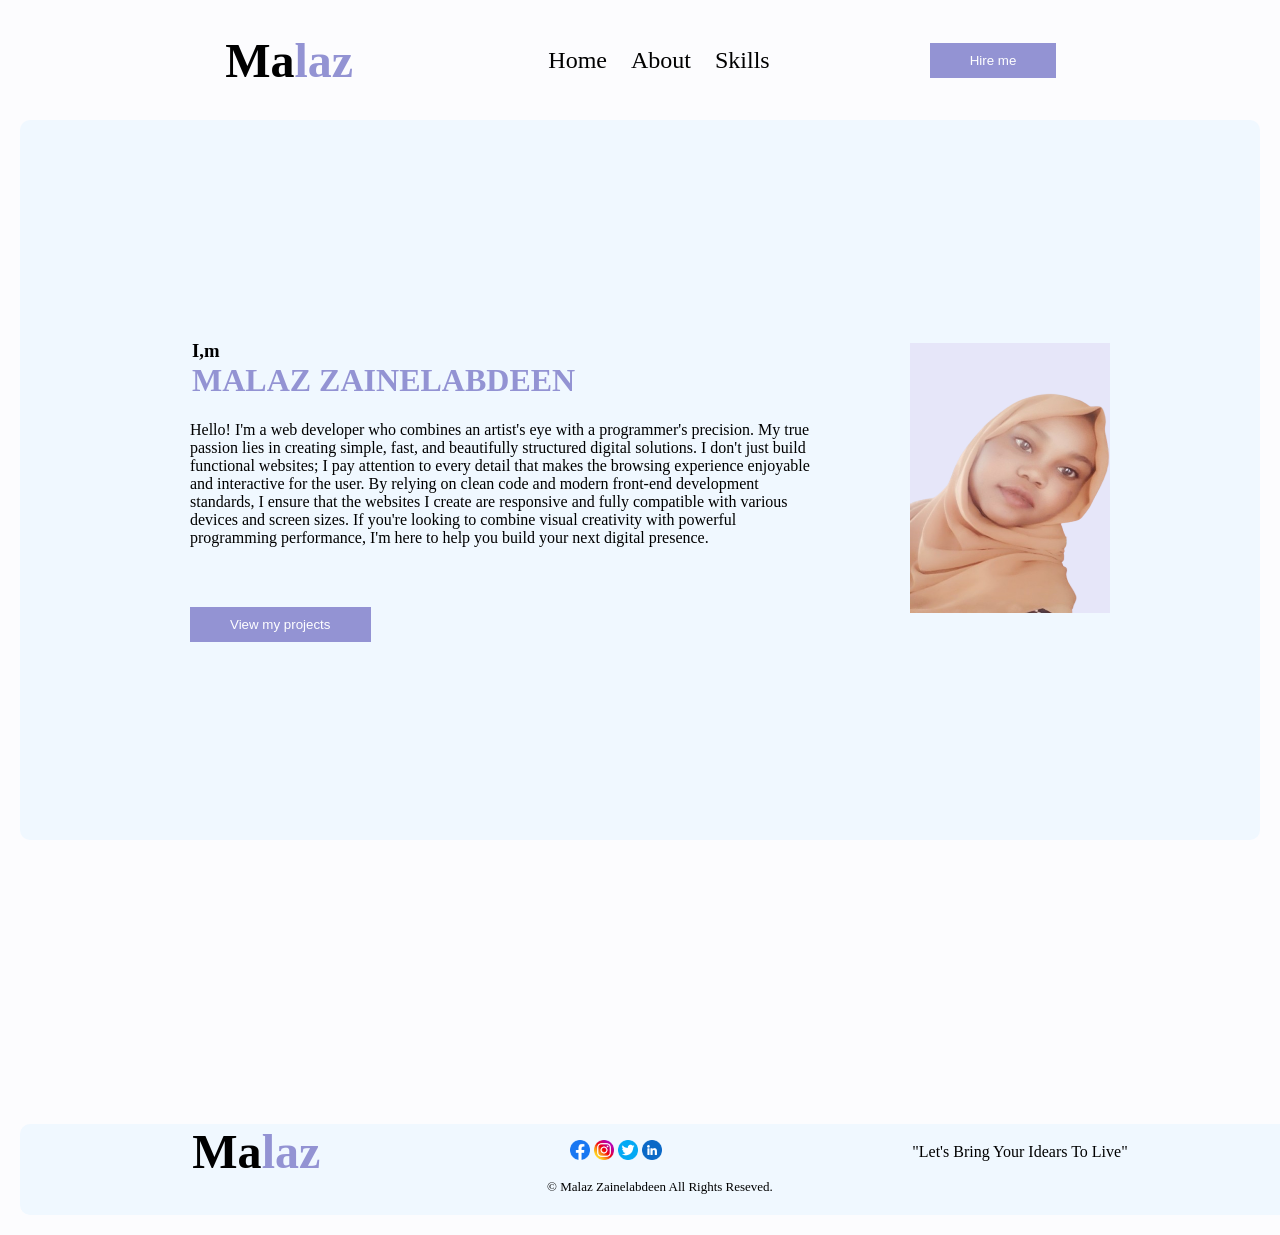
<file: index.html>
<!DOCTYPE html>
<html lang="en">
    <head>
        <meta charset="UTF-8">
        <meta name="viewport" content="width=device-width, initial-scale=1.0">
        <link rel="stylesheet" href="portofollio.css">
       <link href="https://cdn.jsdelivr.net/npm/aos@2.3.4/dist/aos.css" rel="stylesheet">
        <title>Malaz Portfollio</title>
    </head>
    <body class="body">
        <!-- Header section start -->
        <header class="container" data-aos="fade-down">
             <div class="logo">
                <h2>Ma<span class="logo-span">laz</span></h2>
            </div>
            <div class="menus-container">
                <div class="nav-bar">
                    <a href="index.html">Home</a>
                    <a href="About-me.html">About</a>
                    <a href="Skills.html">Skills</a>
                </div>
                <div class="div">
                     <a href="About-me.html#contact-id"><button class="btn">Hire me</button></a>
                </div>
            </div>

        </header>

        <!--== Header section ends ==-->

        <!-- landing section start -->

        <section class="landing-section-container" data-aos="fade-down">
            <div class="dtail-div">

                <div class="personal-details" id="home">
                    <h3>I,m<br><span class="name-span">MALAZ ZAINELABDEEN</span></h3>
                    <P>Hello! I'm a web developer who combines an artist's eye with a programmer's precision.
                         My true passion lies in creating simple, fast, and beautifully structured digital solutions.
                          I don't just build functional websites; I pay attention to every detail that makes the browsing experience enjoyable and interactive for the user.
                        By relying on clean code and modern front-end development standards, I ensure that the websites I create are responsive and fully compatible with various devices and screen sizes. 
                        If you're looking to combine visual creativity with powerful programming performance, I'm here to help you build your next digital presence.
                    </P>
                    <a href="Skills.html#portfolio"><button class="btn" id="personal-details-btn">View my projects</button></a>
                </div>

            </div>
            <div class="img-div">
                <img src="./my img.png" height="270" width="200">
            </div>
        
        </section>
        <!-- landing section end -->

       
        <!-- services section starts -->

        <section class="services-section" id="services" data-aos="fade-down">

            <div class="services">
                <h5>WHAT I DO</h5>
                <h2>MY services</h2>

                <div class="services-cards card">
                    <div class="web-designer card">
                        <h3>
                         <img src="coding.png" width="25px">
                            Web Developeng W-P
                        </h3>
                        <p>Build responsive, user-friendly WordPress websites that are easy to manage and optimized for performance using WordPress.</p>
                    </div>

                    <div class="web-dev card">
                        <h3>
                            <img src="code.png" width="25px">
                            Web Development Coding
                        </h3>
                        <p>Develop custom websites and web applications using modern web technologies for speed, scalability, and performance using HTML, CSS and GitHub.</p>
                    </div>

                    <div class="ui-ux card">
                        <h3>
                            <img src="ui-ux.png" width="25px">
                            UI/ UX Design
                        </h3>
                        <p>Create intuitive, user-centered digital experiences that combine attractive visuals with seamless usability using Figma and Canva.</p>
                    </div>

                </div>
                
            </div>

                

        </section>

        <!-- services section end -->

      

        <!--== footer section start ==-->

        <section class="footer">
            <div class="logo-contact">

                <div class="logo">
                    <h2>Ma<span class="logo-span">laz</span></h2>
                </div>

                <div class="footer-contact">
                    <a href="#"><img src="facebook (1).png" height="20" width="20"></a>
                    <a href="#"><img src="social.png" height="20" width="20"></a>
                    <a href="#"><img src="twitter (1).png" height="20" width="20"></a>
                    <a href="#"><img src="linkedin (1).png" height="20" width="20"></a>
                </div>

                <div class="footer-p">
                    <p>"Let's Bring Your Idears To Live"</p>
                </div>
            </div>
           

            <div class="c">
              <p>&copy; Malaz Zainelabdeen All Rights Reseved.</p> 
            </div>
            
            
           

        </section>

        <!-- footer section end -->


        <script src="https://cdn.jsdelivr.net/npm/aos@2.3.4/dist/aos.js"></script>
        <script>
        AOS.init({ duration: 1000 }); // animation duration in ms
        </script> 

    </body>
</html>
</file>
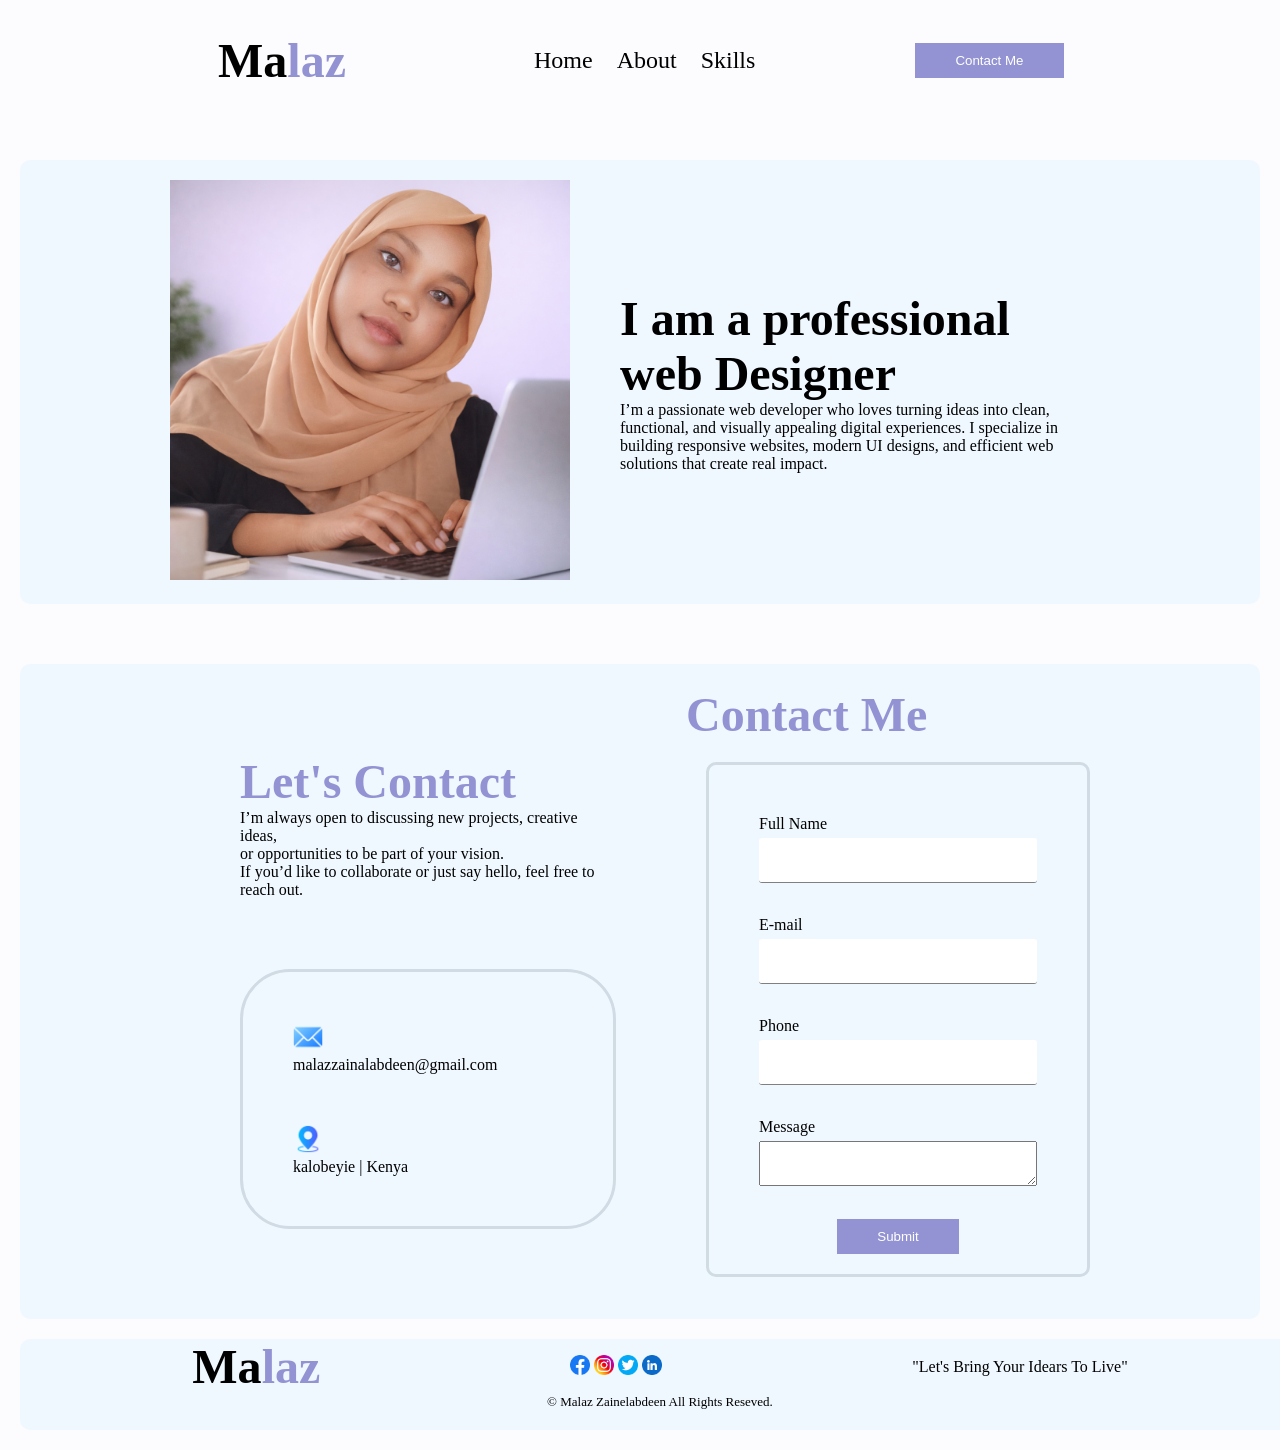
<file: About-me.html>
<!DOCTYPE html>
<html lang="en">
    <head>
        <meta charset="UTF-8">
        <meta name="viewport" content="width=device-width, initial-scale=1.0">
        <link rel="stylesheet" href="portofollio.css">
       <link href="https://cdn.jsdelivr.net/npm/aos@2.3.4/dist/aos.css" rel="stylesheet">
        <title>About Me</title>
    </head>
    <body class="body">
        <!-- Header section start -->
        <header class="container" data-aos="fade-down">
             <div class="logo">
                <h2>Ma<span class="logo-span">laz</span></h2>
            </div>
            <div class="menus-container">
                <div class="nav-bar">
                    <a href="index.html">Home</a>
                    <a href="About-me.html">About</a>
                    <a href="Skills.html">Skills</a>
                </div>
                <div class="div">
                     <a href="About-me.html#contact-id"><button class="btn">Contact Me</button></a>
                </div>
            </div>

        </header>

        <!--== Header section ends ==-->


         <!--== about section start ==-->

        <section class="aboutcontainer" id="about">

            <div class="about_section">

                <div class="img-div">
                        <img src="./my-image.png" height="400" width="400">
                </div>

            <!-- <div class="icon_container">
                <a href="#"><img src="facebook (1).png" height="20" width="20"></a>
                <a href="#"><img src="social.png" height="20" width="20"></a>
                <a href="#"><img src="twitter (1).png" height="20" width="20"></a>
                <a href="#"><img src="linkedin (1).png" height="20" width="20"></a>
            </div>     -->

            </div>
            
            <div class="about-details">
                <h3>I am a professional <br><span>web Designer</span></h3>
                <p>I’m a passionate web developer who loves turning ideas into clean, functional, and visually appealing digital experiences. I specialize in building responsive websites, modern UI designs, and efficient web solutions that create real impact.</p>
                <!-- <button class="btn">Get in Touch</button>
                <button class="cv-btn">Download CV</button> -->
            </div>
        </section>
        <!--== about section ends ==-->


          <!--== contact section start ==-->

        <section class="contact-section" id="contact-id" data-aos="fade-down">
            <div class="contact">
                    <div class="lets-contact">

                    <div class="text">
                        <h3>Let's Contact</h3>
                        <p>I’m always open to discussing new projects, creative ideas, <br>or opportunities to be part of your vision.<br>If you’d like to collaborate or just say hello, feel free to reach out.</p>
                    </div>

                    <div class="contact-icons">

                        <div class="mail-loc">

                            <div class="email">
                                <img src="mail (1).png">
                                <p>malazzainalabdeen@gmail.com</p>
                            </div>

                            <div class="loc">
                                <img src="location.png">
                                <p>kalobeyie | Kenya</p>
                            </div>
                            
                        </div>

                        <!-- <div class="face-whats">
                            <div class="facebook">
                                <img src="facebook (1).png">
                                <p>malaz zainelabdeen</p>
                            </div>

                            <div class="whatsapp">
                                <img src="whatsapp.png">
                                <p>+254 103 190 149</p>
                            </div>

                        </div> -->

                    </div>
                </div>


                <div class="contact-me">
                    <h3>Contact Me</h3>
                    <form class="form">
                    <div class="f-elem">
                            <div class="name input-div">
                                <label for="name" id="label"> Full Name</label>
                                <input type="text" id="name"><br>
                            </div>
                            <div class="form-email input-div">
                                <label for="mail" id="label"> E-mail</label>
                                <input type="email" id="mail"><br>
                            </div>
                            <div class="phone input-div">
                                <label for="tel" id="label"> Phone</label>
                                <input type="tel" id="tel" ><br>
                            </div>
                            <div class="ms input-div">
                                <label for="massige" id="label"> Message</label>
                                <textarea rows="5" id="massige"> </textarea><br>
                            </div>
                            <button type="submit" class="btn" id="fr-btn">Submit</button>
                    </div>
                    </form>

                </div>

            </div>
           
        </section>

        <!-- contact section end -->




        <!--== footer section start ==-->

        <section class="footer" >
            <div class="logo-contact">

                <div class="logo">
                    <h2>Ma<span class="logo-span">laz</span></h2>
                </div>

                <div class="footer-contact">
                    <a href="#"><img src="facebook (1).png" height="20" width="20"></a>
                    <a href="#"><img src="social.png" height="20" width="20"></a>
                    <a href="#"><img src="twitter (1).png" height="20" width="20"></a>
                    <a href="#"><img src="linkedin (1).png" height="20" width="20"></a>
                </div>

                <div class="footer-p">
                    <p>"Let's Bring Your Idears To Live"</p>
                </div>
            </div>
           

            <div class="c">
              <p>&copy; Malaz Zainelabdeen All Rights Reseved.</p> 
            </div>
            
            
           

        </section>

        <!-- footer section end -->


        <script src="https://cdn.jsdelivr.net/npm/aos@2.3.4/dist/aos.js"></script>
        <script>
        AOS.init({ duration: 1000 }); // animation duration in ms
        </script> 

    </body>
</html>
</file>
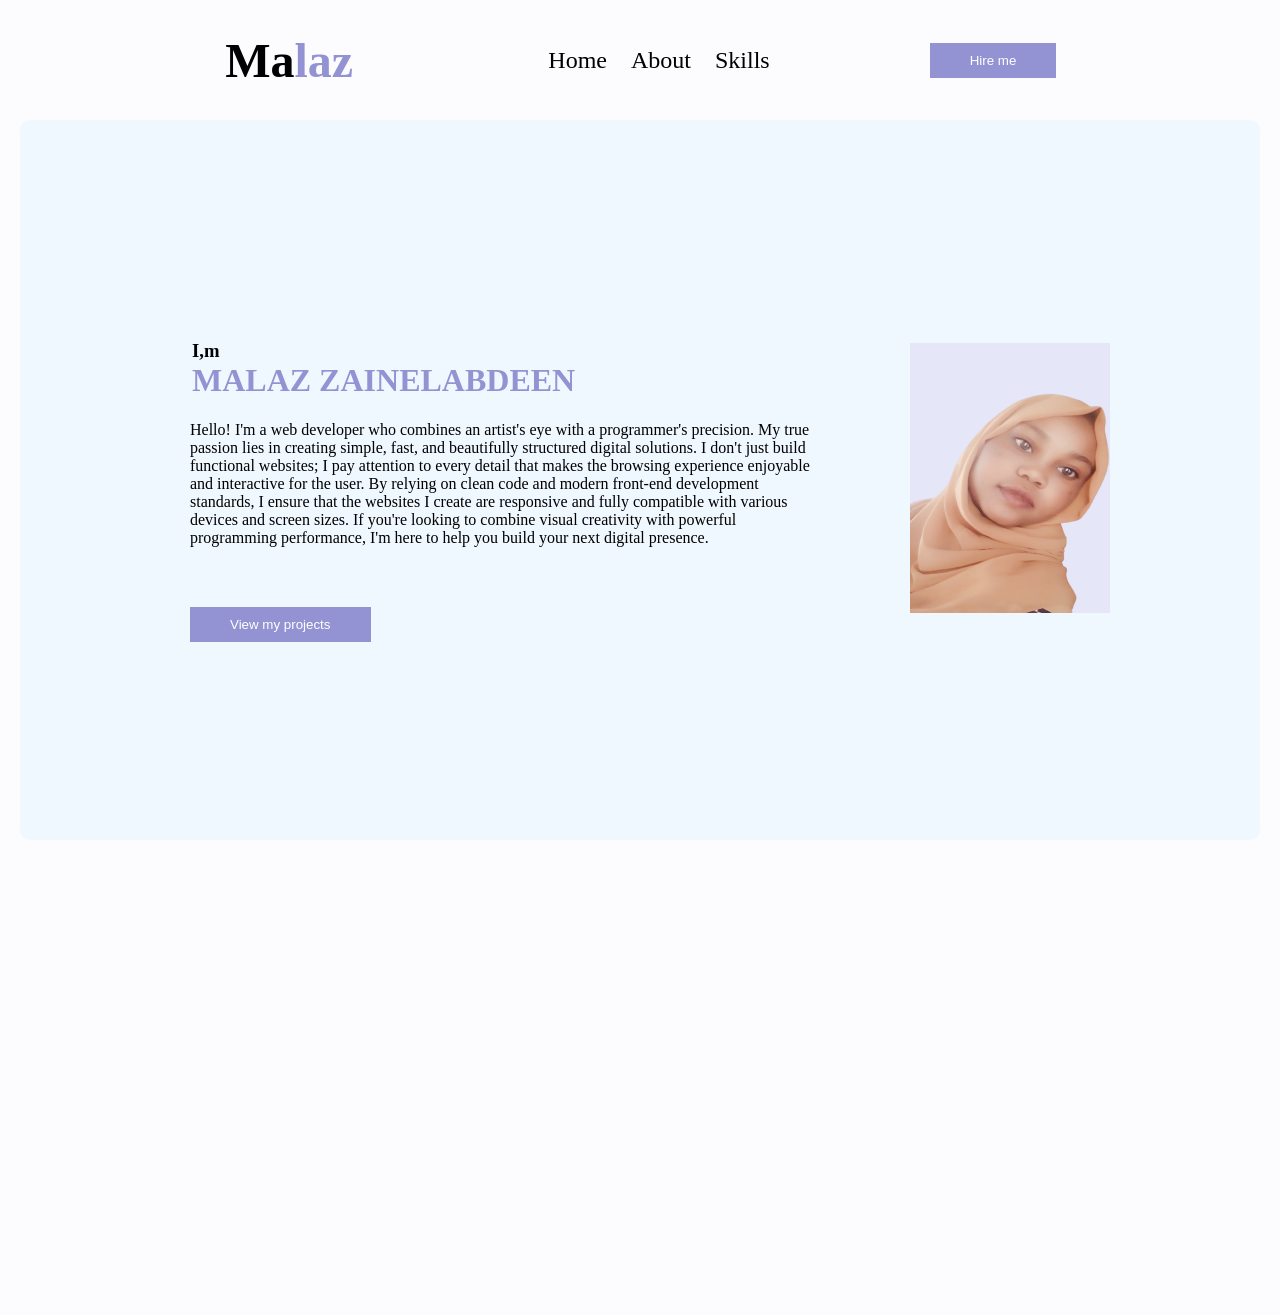
<file: portfolio.html>
<!DOCTYPE html>
<html lang="en">
    <head>
        <meta charset="UTF-8">
        <meta name="viewport" content="width=device-width, initial-scale=1.0">
        <link rel="stylesheet" href="portofollio.css">
       <link href="https://cdn.jsdelivr.net/npm/aos@2.3.4/dist/aos.css" rel="stylesheet">
        <title>Malaz Portfollio</title>
    </head>
    <body class="body">
        <!-- Header section start -->
        <header class="container" data-aos="fade-down">
             <div class="logo">
                <h2>Ma<span class="logo-span">laz</span></h2>
            </div>
            <div class="menus-container">
                <div class="nav-bar">
                    <a href="#home">Home</a>
                    <a href="file:///C:/Users/mlz/OneDrive/Desktop/portfolio/About-me.html">About</a>
                    <a href="#skills">Skills</a>
                </div>
                <div class="div">
                     <a href="file:///C:/Users/mlz/OneDrive/Desktop/portfolio/About-me.html#contact-id"><button class="btn">Hire me</button></a>
                </div>
            </div>
        </div>

        </header>

        <!--== Header section ends ==-->

        <!-- landing section start -->

        <section class="landing-section-container" data-aos="fade-down">
            <div class="dtail-div">

                <div class="personal-details" id="home">
                    <h3>I,m<br><span class="name-span">MALAZ ZAINELABDEEN</span></h3>
                    <P>Hello! I'm a web developer who combines an artist's eye with a programmer's precision.
                         My true passion lies in creating simple, fast, and beautifully structured digital solutions.
                          I don't just build functional websites; I pay attention to every detail that makes the browsing experience enjoyable and interactive for the user.
                        By relying on clean code and modern front-end development standards, I ensure that the websites I create are responsive and fully compatible with various devices and screen sizes. 
                        If you're looking to combine visual creativity with powerful programming performance, I'm here to help you build your next digital presence.
                    </P>
                    <a href="Skills.html#portfolio"><button class="btn" id="personal-details-btn">View my projects</button></a>
                </div>

            </div>
            <div class="img-div">
                <img src="./my img.png" height="270" width="200">
            </div>
        
        </section>
        <!-- landing section end -->

       
        <!-- services section starts -->

        <section class="services-section" id="services" data-aos="fade-down">

            <div class="services">
                <h5>WHAT I DO</h5>
                <h2>MY services</h2>

                <div class="services-cards card">
                    <div class="web-designer card">
                        <h3>
                         <img src="coding.png" width="25px">
                            Web Developeng W-P
                        </h3>
                        <p>Build responsive, user-friendly WordPress websites that are easy to manage and optimized for performance using WordPress.</p>
                    </div>

                    <div class="web-dev card">
                        <h3>
                            <img src="code.png" width="25px">
                            Web Development Coding
                        </h3>
                        <p>Develop custom websites and web applications using modern web technologies for speed, scalability, and performance using HTML, CSS and GitHub.</p>
                    </div>

                    <div class="ui-ux card">
                        <h3>
                            <img src="ui-ux.png" width="25px">
                            UI/ UX Design
                        </h3>
                        <p>Create intuitive, user-centered digital experiences that combine attractive visuals with seamless usability using Figma and Canva.</p>
                    </div>

                </div>
                
            </div>

                

        </section>

        <!-- services section end -->

      

        <!--== footer section start ==-->

        <section class="footer" data-aos="fade-up">
            <div class="logo-contact">

                <div class="logo">
                    <h2>Ma<span class="logo-span">laz</span></h2>
                </div>

                <div class="footer-contact">
                    <a href="#"><img src="facebook (1).png" height="20" width="20"></a>
                    <a href="#"><img src="social.png" height="20" width="20"></a>
                    <a href="#"><img src="twitter (1).png" height="20" width="20"></a>
                    <a href="#"><img src="linkedin (1).png" height="20" width="20"></a>
                </div>

                <div class="footer-p">
                    <p>"Let's Bring Your Idears To Live"</p>
                </div>
            </div>
           

            <div class="c">
              <p>&copy; Malaz Zainelabdeen All Rights Reseved.</p> 
            </div>
            
            
           

        </section>

        <!-- footer section end -->


        <script src="https://cdn.jsdelivr.net/npm/aos@2.3.4/dist/aos.js"></script>
        <script>
        AOS.init({ duration: 1000 }); // animation duration in ms
        </script> 

    </body>
</html>
</file>
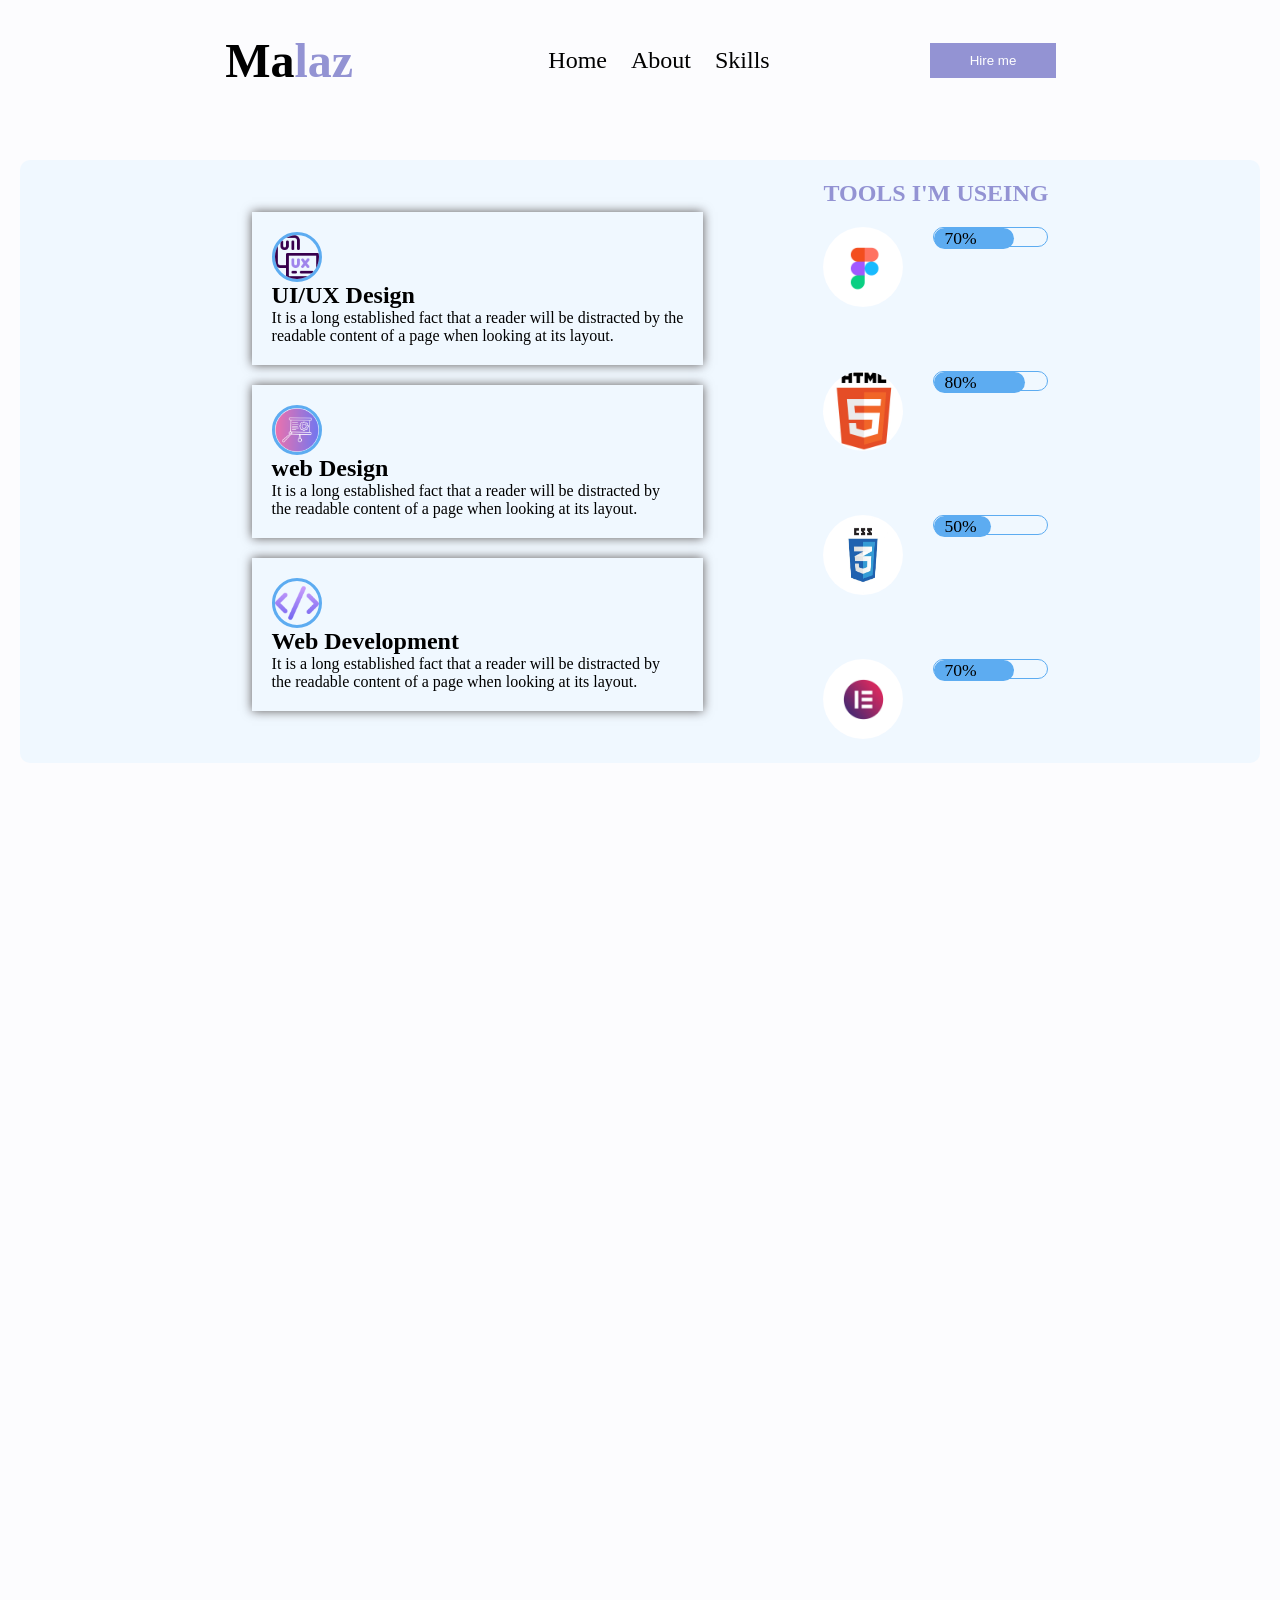
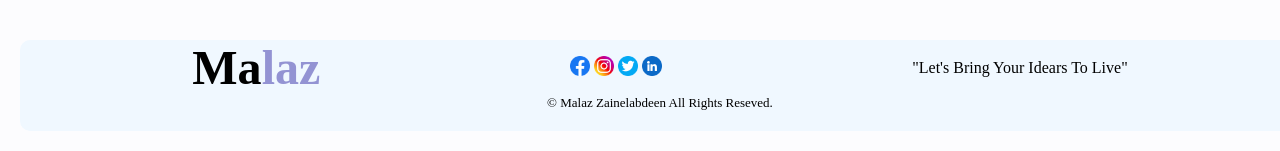
<file: Skills.html>
<!DOCTYPE html>
<html lang="en">
    <head>
        <meta charset="UTF-8">
        <meta name="viewport" content="width=device-width, initial-scale=1.0">
        <link rel="stylesheet" href="portofollio.css">
       <link href="https://cdn.jsdelivr.net/npm/aos@2.3.4/dist/aos.css" rel="stylesheet">
        <title>My Skills</title>
    </head>
    <body class="body">
        <!-- Header section start -->
        <header class="container" data-aos="fade-down">
             <div class="logo">
                <h2>Ma<span class="logo-span">laz</span></h2>
            </div>
            <div class="menus-container">
                <div class="nav-bar">
                    <a href="index.html">Home</a>
                    <a href="About-me.html">About</a>
                    <a href="Skills.html">Skills</a>
                </div>
                <div class="div">
                     <a href="About-me.html#contact-id"><button class="btn">Hire me</button></a>
                </div>
            </div>

        </header>

        <!--== Header section ends ==-->




                <!--== skill section start ==-->

        <section class="skills-section" id="skills" data-aos="fade-down">

            <div class="skills-container">

                <div class="ui-ux">

                    <div class="ui-ux-icon">

                        <img src="ui-ux.png" height="" width="">

                    </div>
                    
                   <div class="ui-ux-desc">

                        <h2>UI/UX Design</h2>
                        <p>It is a long established fact that a reader will be distracted by the <br> readable content of a page when looking at its layout. </p>

                   </div>

                </div>

                <div class="web-design">

                    
                

                    <div class="web-design-icon">

                        <img src="coding.png" height="" width="">

                    </div>

                    <div class="web-design-desc">

                        <h2>web Design</h2>
                        <p>It is a long established fact that a reader will be distracted by <br> the readable content of a page when looking at its layout. </p>

                    </div>
                </div>

                <div class="web-dev">

                    <div class="web-dev-icon">

                        <img src="code.png" height="" width="">

                    </div>

                    <div class="web-dev-desc">

                         <h2>Web Development</h2>
                        <p>It is a long established fact that a reader will be distracted by <br> the readable content of a page when looking at its layout. </p>

                    </div>

                </div>

            </div>



            <div class="tools-container">

                <h2>TOOLS I'M USEING</h2>

                <div class="tools">

                    <div class="ui-ux-tool">

                        <div class="tool-icon">
                            <img src="figma.jfif" alt="">
                        </div>

                        <div class="tool-bar">
                            <div class="par-div">
                                <div class="bar1">70%</div>
                            </div>
                        </div>

                    </div>

                    <div class="html-tool">
                        <div class="tool-icon">
                            <img src="html.jfif" alt="">
                        </div>

                        <div class="tool-bar">
                            <div class="par-div">
                                <div class="bar2">80%</div>
                        </div>
                    </div>
                    </div>

                    <div class="css-tool">

                        <div class="tool-icon">
                            <img src="css.jfif" alt="">
                        </div>

                        <div class="tool-bar">
                            <div class="par-div">
                                <div class="bar3">50%</div>
                        </div>
                    </div>
                    </div>

                    <div class="elemnter">

                        <div class="tool-icon">
                            <img src="Elementor.jfif" alt="">
                        </div>

                        <div class="tool-bar">
                            <div class="par-div">
                                <div class="bar4">70%</div>
                        </div>
                    </div>


                </div>

            </div>


        </section>

        <!-- skill section end-->


        <!--== portfolio section starts ==-->
        <section class="portfolio-section" id="portfolio" data-aos="fade-down">
            <h5>MY WORK</h5>
            <h2>FEATURED WORK</h2>
            <div class="porfolio-container">

                <div class="group-1">

                    <div class="project-1">
                        <img src="java-cafe.jpeg">
                    </div>

                    <div class="project-2">
                        <img src="UI_UX PORTFOLIO.png">
                    </div>

                    <div class="project-3">
                        <img src="dress-web.png">
                    </div>

                </div>

                <div class="group-2">

                    <div class="project-4">
                        <img src="cars-web.png">
                    </div>

                    <div class="project-5">
                        <img src="mark-web.png">
                    </div>

                    <div class="project-6">
                        <img src="restoran-web.png" height="" width="">
                    </div>

                </div>    
  


            </div>

        </section>

        <!-- portfolio section end -->



                <!--== footer section start ==-->

        <section class="footer">
            <div class="logo-contact">

                <div class="logo">
                    <h2>Ma<span class="logo-span">laz</span></h2>
                </div>

                <div class="footer-contact">
                    <a href="#"><img src="facebook (1).png" height="20" width="20"></a>
                    <a href="#"><img src="social.png" height="20" width="20"></a>
                    <a href="#"><img src="twitter (1).png" height="20" width="20"></a>
                    <a href="#"><img src="linkedin (1).png" height="20" width="20"></a>
                </div>

                <div class="footer-p">
                    <p>"Let's Bring Your Idears To Live"</p>
                </div>
            </div>
           

            <div class="c">
              <p>&copy; Malaz Zainelabdeen All Rights Reseved.</p> 
            </div>

        </section>

        <!-- footer section end -->


        <script src="https://cdn.jsdelivr.net/npm/aos@2.3.4/dist/aos.js"></script>
        <script>
        AOS.init({ duration: 1000 }); // animation duration in ms
        </script> 

    </body>
</html>
</file>
<file: portofollio.css>
*{
margin: 0;
    padding: 0;
    box-sizing: border-box;
}
.body{
    background-color: rgb(252, 252, 254);
}
/* header start */
.container{
    display :flex ;
    justify-content:space-evenly;
    height: 80px;
    align-items: center;
    padding: 0 20px;
    margin: 20px;
    width: 97%;
}
html{
    scroll-behavior: smooth;
}

.logo h2{
    font-size: 3rem;
}

.logo-span{
    color: rgb(147, 147, 211);
}

.menus-container{
    display: flex;
    gap: 150px;
    height: 60px;
    align-items: center ;
}
.nav-bar a{

    text-decoration: none;
    padding:10px;
    font-size: 1.5rem;
    color:black;
    transition: all 0.3s ease-in-out;
}

.nav-bar a:hover{
    text-decoration: underline;
}

.btn{
    border: none;
    background-color: rgb(147, 147, 211);
    color: white;
    padding:10px 40px;
    transition:all 0.5s ease-out ;

}
.btn:hover{
    background-color: rgb(226, 226, 235);
    border: solid 2px rgb(147, 147, 211);
    color:black;
}

/* landing section start */

.landing-section-container{
    margin-bottom: 70px;
    height: 80vh;
    display: flex;
    background-color: aliceblue;
    padding: 20px 150px;
    align-items: center;
    border-radius: 10px;
    margin: 20px;
    gap: 70px;
}

.personal-details p{
margin: 20px;
margin-bottom: 20px
;
}

#personal-details-btn{
    margin-left: 20px;
    margin-top: 40px;
}
.dtail-div{
    display: flex;
    flex-direction: column;
    gap: 50px;
    
}
.dtail-div h3{
    margin: 22px;
}
.name-span{
    font-size: 2rem;
    color: rgb(147, 147, 211);
    margin: 20px;
    margin-left:0px;
}



/* .personal-exp{
    height: 40px;
    width: 400px;
    
    justify-content: space-evenly;
    background-color:rgb(221, 221, 227);
    display: flex;
   gap: 100px;
   margin: 20px;
   align-items: center;
   border:solid 2px;
} */

/* landing section end */


/* about section start*/
.cv-btn{ 
    border: solid 2xp rgb(147, 147, 211);
    background-color:  rgb(241, 241, 213);
    color: black;
    padding:10px 40px;
   transition:all 0.5s ease-out ;
}

.cv-btn:hover{
    background-color: rgb(221, 221, 227);
    border: solid 2px rgb(147, 147, 211);
    color: black;
    padding: 12px 43px;

}
.aboutcontainer{
display: flex;
background-color: aliceblue;
padding: 80px;
height: auto;
width: auto;
align-items: center;
padding: 20px;
text-decoration: none;
gap: 50px;
justify-content: space-evenly;
 border-radius: 10px;
 margin: 20px;
 margin-top: 60px;
  padding: 20px 150px;
 }

.about-details h3{
font-size: 3rem;
margin-bottom: 10;
}

/* about section end */

/* serviecs section start */

.services-section{
    display: flex;
    flex-direction: column;
    justify-content: center;
    align-items: center;
    height: auto;
    width: auto;
   background-color: aliceblue;
    margin-top: 60px;
     border-radius: 10px;
     margin: 20px;
      padding: 20px 100px;
}

.services h5{
    font-size: 2rem;
    /* font-family: sans-serif; */
    font-weight: 600;
    text-align: center;
    color:  rgb(147, 147, 211);
}

.services h2{
     font-size: 1.5rem;
    /* font-family: sans-serif; */
    font-weight: 500;
    text-align: left;
    margin-left: 40px;
}

.services-cards{
    display: flex;
    flex-direction: row;
    justify-content: center;
    align-items: center;
    gap: 20px;
    margin: 0 40px;
    
   
}

.services-cards .card{
    display: flex;
    flex-direction: column;
    padding-top: 20px ;
    padding-bottom: 20px;
    padding-left: 20px;
    padding-right: 20px;
    box-shadow: 0px 0 10px rgb(94, 90, 90);
     background-color: aliceblue;
     height: 140px;
     width: 300px;
}
.card h3{
    font-size: 18px;
    font-weight: 500;
   

}

.card p{
    font-size: 14px;
    font-weight: 500;
    /* font-family: sans-serif; */
    letter-spacing: 1px;
}

/* servieces section end */

/* portfolio section start */

.portfolio-section{
    padding-top: 100px;
    display: flex;
    flex-direction: column;
    height: 120vh;
    align-items: center;
    justify-content: center;
    background-color:aliceblue ;
    border-radius: 50px;
     border-radius: 10px;
     margin: 20px;
     margin-top: 60px;
      padding: 40px 50px;
      height: auto;
      width: 97%;

}
.portfolio-section h2{
    font-size: 1.2rem;
}
.portfolio-section  h5{
font-size: 2rem;
color: rgb(147, 147, 211);
}


.porfolio-container{
    display: flex;
    flex-direction: column;
    gap: 50px;
}

.porfolio-container img{
    width: 300px;
    height: 300px;
    box-shadow: 0px 0 10px rgba(0,0,0, 0.2 );
    border-radius: 50px;
}
.group-1, .group-2{
    display: flex;
    flex-direction: row;
    gap: 20px;
}

/* portfolio section end */

/* skills section start */

.skills-section img{
    width: 80px;
    height: 80px;
}   

.skills-section {
    display: flex;
    flex-direction: row;
    justify-content: center;
    height: auto;
    align-items: center;
     background-color: aliceblue;
    padding: 80px;
    margin: 20px;
    margin-top: 60px;
     border-radius: 10px;
      padding: 20px 150px;
      gap: 100px;
    
}

.skills-container{
    display: flex;
    flex-direction: column;
    padding: 20px;
    gap: 20px;
}


.ui-ux-icon img , .web-design-icon img, .web-dev-icon img{
    display: flex;
    justify-content: center;
     width: 100px;
     height: 100px;
     border: solid 3px rgb(93, 172, 241);
     border-radius: 50px;
     border-radius: 50;   
     width: 50px;
     height: 50px;
     margin-bottom: 20px 0;
    }
.ui-ux , .web-design , .web-dev{
    background-color: aliceblue;
    padding:20px ;
    box-shadow: 0px 0 10px rgb(94, 90, 90);
}

.tools-container{
    display: flex;
    flex-direction: column;
}

.tools{
    display: flex;
    gap: 60px;
    flex-direction: column;
}

.tools-container h2{
 margin-bottom: 20px;
    color: rgb(147, 147, 211);
}

.ui-ux-tool, .html-tool, .css-tool, .elemnter{
    display: flex;
    flex-direction: row;
    gap: 30px;
}

.ui-ux-tool img, .html-tool img, .css-tool img, .elemnter img{
    width: 80px;
    height: 80px;
    border-radius: 5px;
    border-radius: 50%;
}

.tool-bar{
    width: 100%;
    height:20px ;
    border: 1px solid rgb(93, 172, 241);
    border-radius: 30px;
    font-size: 1.1rem;
}
.bar1{
    width: 70%;
    height: 100%;
    padding-left: 10px;
    border-radius: 30px;
     background-color: rgb(93, 172, 241);
}
.bar2{
    width: 80%;
    height: 100%;
    padding-left: 10px;
    border-radius: 30px;
     background-color: rgb(93, 172, 241);
}
.bar3{
    width: 50%;
    height: 100%;
    padding-left: 10px;
    border-radius: 30px;
     background-color: rgb(93, 172, 241);
}
.bar4{
    width: 70%;
    height: 100%;
    padding-left: 10px;
    border-radius: 30px;
     background-color: rgb(93, 172, 241);
}


/* skills section end */

/* contact section start */

.contact{
    display: flex;
    flex-direction: row;
    justify-content: center;
    height: auto;
    align-items: center;
    background-color: aliceblue;
    padding: 20px;
    margin: 20px;
    margin-top: 60px;
    border-radius: 10px;
    padding: 20px 150px;
}

.contact-icons{
    display: flex;
    flex-direction: column;
    padding:  50px;
    border: solid rgb(208, 219, 228);
     border-radius: 50px; 
    gap: 20px;
}

.whatsapp img, .email img, .loc img, .facebook img{
    width: 30px;
    height: 30px;
}

.lets-contact{
    justify-content: center;
    height: auto;
    padding: 50px;
    margin: 20px;
    
}

.mail-loc{
      display: flex;
    flex-direction: column;
    gap: 50px;
}

.face-whats{
    display: flex;
    flex-direction: row;
    gap: 130px;
}
.text{
    gap: 100px;
    margin-bottom: 70px;

}
.text h3{
    color: rgb(147, 147, 211);
    font-size: 3rem;
    margin-top: 20;
}

.form{
    border: solid rgb(208, 219, 228);
    border-radius: 10px;
    justify-content: center;
    height: auto;
    width: 30vw;
    align-items: center;
    padding: 50px 50px 0 ;
    margin: 20px;
    margin-top: 20px;
}

.contact-me h3{
    color: rgb(147, 147, 211);
    font-size: 3rem;
}


.f-elem{
    display: flex;
    justify-content: center;
    align-items: center;
    flex-direction: column;
    margin-bottom: 20px;
    gap: 10px;
    
}

.label {
    display: block;
    margin-bottom: 5px;
    font-weight: bold;
    padding: 10px;
}

.name, .phone, .form-email, .ms{
    width: 100%;
    display: flex;
    flex-direction: column;
    gap: 5px;


}


#fr-btn{
    margin-top: 0px;
}

#name{
    height: 5vh;
} 
#massige{
height: 5vh;
}

#mail{
height: 5vh;
}

#tel{
height: 5vh;
}

.input-div input{
    border: 0;
border-bottom: 1px solid gray;
outline: 0;
border-radius: 3px;
}

/* contact section end */

/* footer section start */

.footer{
    display: flex;
    flex-direction: column;
    justify-content: center;
    align-items: center;
    background-color: aliceblue;
    margin: 20px;
    height: auto;
    width: 100%;
    padding-top: 0px;
     border-radius: 10px;
}

.logo-contact{
    display: flex;
    flex-direction: row;
    justify-content: space-evenly;
    align-items: center;
    gap: 250px;
}

.c{
    display: flex;
    justify-content: center;
    align-items: center;
    margin-bottom: 20px;
    font-size:small;
}

/* footer section end */


    .container{
    position: relative;
    z-index: 1000;
}

.nav-bar{
    position: relative;
    z-index: 1001;
}

.nav-bar a{
    position: relative;
    z-index: 1002;
}
    

/* Responsive Disign */
@media(max-width:768px){
.nav-bar a{
    font-size: .4rem;
    
}
.logo h2{
font-size: 1rem;
}

.menus-container{
  padding: 0px;
    gap: 1px;
  
}

.btn{

    padding:3px 10px;

}

.landing-section-container{
    flex-direction: column;
    width: 100%;
}

.aboutcontainer{
 flex-direction: column;
    width: 100%;
}

.services-section{
 flex-direction: column;
    width: 100%;
}

.porfolio-container img{
    width: 200px;
    height: 200px;

}
.group-1, .group-2{
    flex-direction: column;
}

.skills-section{
 flex-direction: column;
    width: 100%;

}

.services-cards{
    flex-direction: column;
   
}
.contact{
 flex-direction: column;

}

.footer{
 flex-direction: column;

}
.logo-contact{
    gap: 60px;

}
}
</file>
